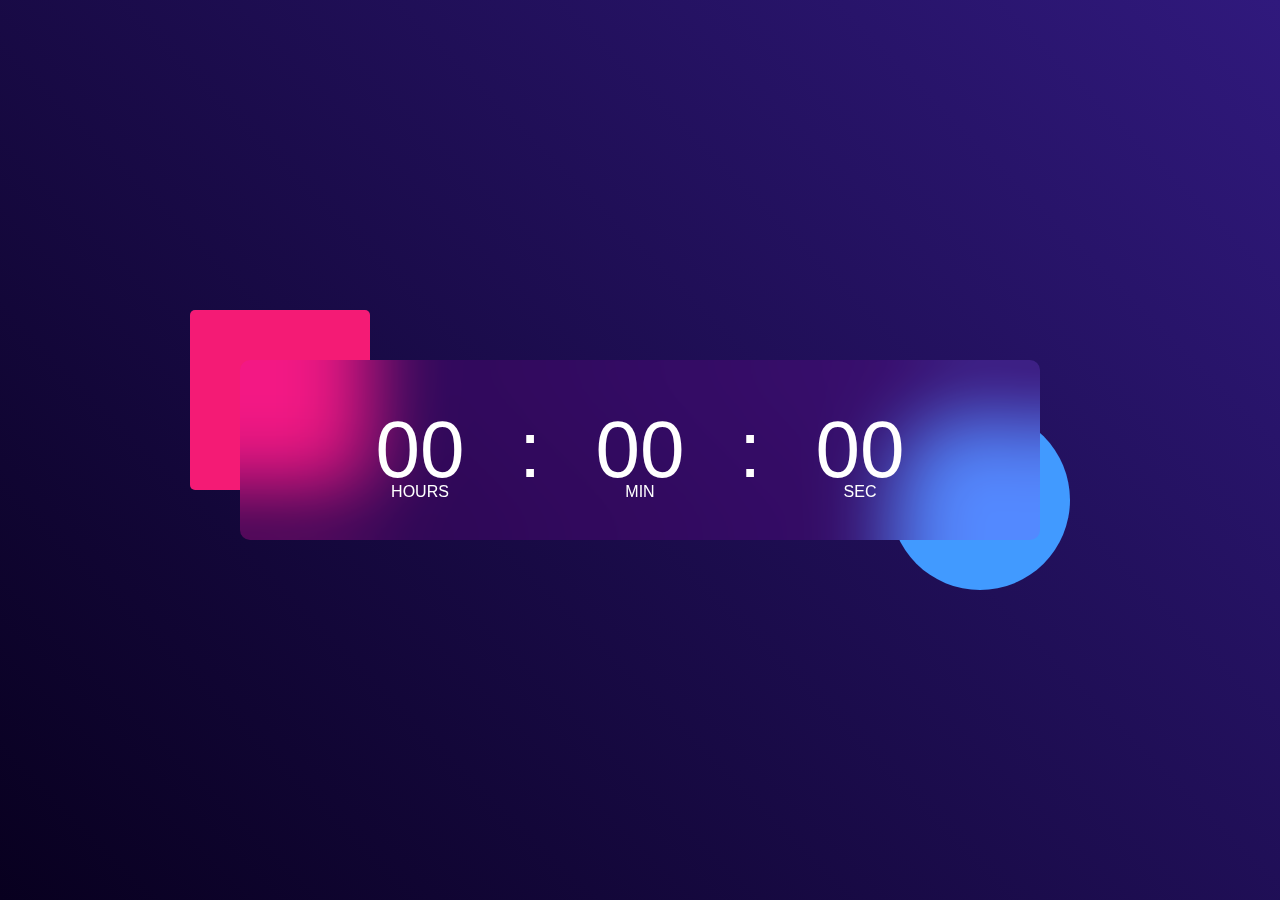
<file: Web Development Project/Digital Clock/index.html>
<!DOCTYPE html>
<html lang="en">
<head>
    <meta charset="UTF-8">
    <meta name="viewport" content="width=device-width, initial-scale=1.0">
    <title>Digital Clock </title>
    <link rel="stylesheet" href="style.css">
</head>
<body>
    <div class="hero">
       <div class="container">
        <div class="clock">
           <span id="hrs">00</span>
           <span>:</span>
           <span id="min">00</span>
           <span>:</span>
           <span id="sec">00</span>
        </div>
       </div> 
    </div>
    <script>
        let hrs=document.getElementById("hrs");
        let min=document.getElementById("min");
        let sec=document.getElementById("sec");

        setInterval(()=>{
            let currentTime=new Date();
        
        hrs.innerHTML=(currentTime.getHours()<10?"0":"")+currentTime.getHours();
        min.innerHTML=(currentTime.getMinutes()<10?"0":"")+currentTime.getMinutes();
        sec.innerHTML=(currentTime.getSeconds()<10?"0":"")+currentTime.getSeconds();


        },1000)


    </script>
</body>
</html>
</file>
<file: Web Development Project/Digital Clock/style.css>
*{
    margin: 0;
    padding: 0;
    font-family: 'Poppins',sans-serif;
    box-sizing: border-box;
}
.hero{
    width: 100%;
    min-height: 100vh;
    background: linear-gradient(45deg,#08001f,#30197d);
    color:#fff ;
    position: relative;
}
.container{
    width: 800px;
    height: 180px;
    position: absolute;
    top: 50%;
    left: 50%;
    transform: translate(-50%,-50%);
}
.clock{
    width: 100%;
    height:100%;
    background: rgba(235, 0, 255, 0.11);
    border-radius: 10px;
    display :flex;
    align-items: center;
    justify-content: center;
    backdrop-filter:blur(40px);

}
.container::before{
    content: '';
    width: 180px;
    height: 180px;
    background: #f41b75;
    border-radius: 5px;
    position: absolute;
    left: -50px;
    top:-50px;
    z-index: -1;
}
.container::after{
    content: '';
    width: 180px;
    height: 180px;
    background: #419aff;
    border-radius: 50%;
    position: absolute;
    right: -30px;
    bottom:-50px;
    z-index: -1;
}
.clock span{
    font-size:80px ;
    width: 110px;
    display: inline-block;
    text-align: center;
    position: relative;
}
.clock span::after{
   
    font-size:16px ;
    position: absolute;
    bottom: -5px;
    left:50%;
    transform: translateX(-50%);

}
#hrs::after{
    content: 'HOURS';
    
}
#min::after{
    content: 'MIN';
    
}
#sec::after{
    content: 'SEC';
    
}
</file>
